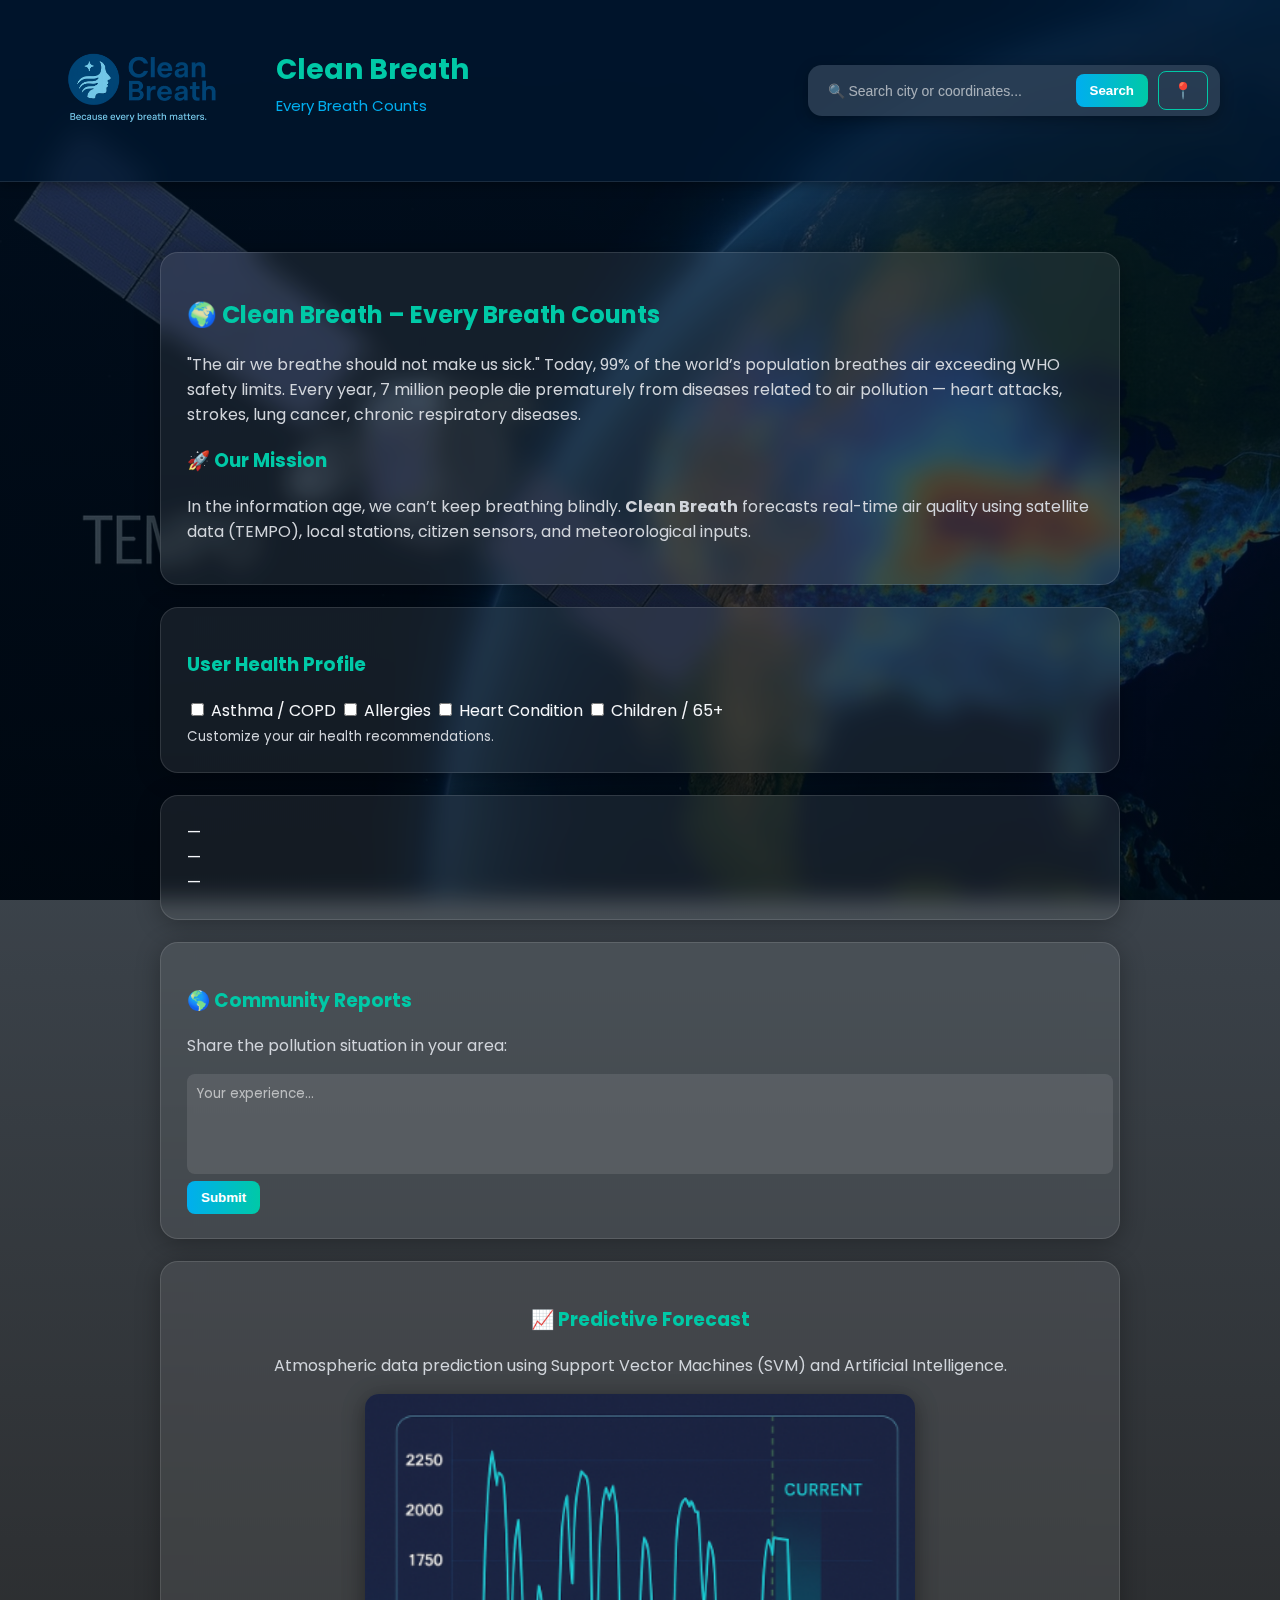
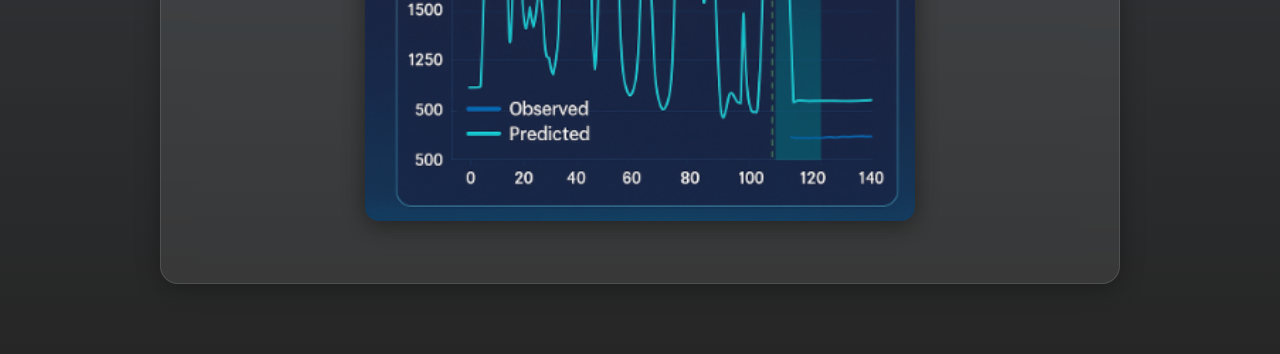
<file: Frontend/index.html>
<!doctype html>
<html lang="en">
<head>
  <meta charset="utf-8" />
  <meta name="viewport" content="width=device-width,initial-scale=1" />
  <title>Clean Breath — Every Breath Counts</title>

  <!-- Modern font -->
  <link href="https://fonts.googleapis.com/css2?family=Poppins:wght@300;400;600;700&display=swap" rel="stylesheet">

  <link rel="stylesheet" href="style.css" />
</head>
<body>
  <!-- Header -->
  <header class="site-header">
    <div class="brand">
      <img src="logo.png" alt="Clean Breath logo" class="logo large" />
      <div class="brand-text">
        <h1>Clean Breath</h1>
        <p class="tag">Every Breath Counts</p>
      </div>
    </div>

    <!-- Search bar redesigned -->
    <div class="search-bar">
      <input id="cityInput" type="text" class="search-input" placeholder="🔍 Search city or coordinates..." />
      <button id="btnSearch" class="btn primary">Search</button>
      <button id="btnUseLocation" class="btn ghost">📍</button>
    </div>
  </header>

  <main class="container">
    <!-- General description -->
    <section class="description card small-text">
      <h2>🌍 Clean Breath – Every Breath Counts</h2>
      <p>
        "The air we breathe should not make us sick." Today, 99% of the world’s population breathes air exceeding WHO safety limits.
        Every year, 7 million people die prematurely from diseases related to air pollution — heart attacks, strokes, lung cancer, chronic respiratory diseases.
      </p>

      <h3>🚀 Our Mission</h3>
      <p>
        In the information age, we can’t keep breathing blindly. <strong>Clean Breath</strong> forecasts real-time air quality
        using satellite data (TEMPO), local stations, citizen sensors, and meteorological inputs.
      </p>
    </section>

    <!-- User Profile -->
    <section class="controls card">
      <h3>User Health Profile</h3>
      <div class="profile-grid">
        <label><input type="checkbox" id="pfAsthma"> Asthma / COPD</label>
        <label><input type="checkbox" id="pfAllergy"> Allergies</label>
        <label><input type="checkbox" id="pfCardiac"> Heart Condition</label>
        <label><input type="checkbox" id="pfAge"> Children / 65+</label>
      </div>
      <small class="muted">Customize your air health recommendations.</small>
    </section>

    <!-- AQI Results -->
    <section id="resultWrap" class="card result hidden" aria-live="polite">
      <div class="aqi-panel">
        <div class="aqi-left">
          <div id="icaLevel" class="ica-level">—</div>
          <div id="icaVal" class="ica-value">—</div>
          <div id="icaDesc" class="ica-desc">—</div>
        </div>
        <div class="aqi-right">
          <div id="components" class="components-grid"></div>
        </div>
      </div>
      <div id="recs" class="recommendations"></div>
    </section>

    <!-- Community -->
    <section class="community card">
      <h3>🌎 Community Reports</h3>
      <p class="muted">Share the pollution situation in your area:</p>
      <textarea id="communityInput" placeholder="Your experience..." rows="4"></textarea>
      <button id="btnSubmitCommunity" class="btn primary">Submit</button>
      <div id="communityPosts" class="community-posts"></div>
    </section>

  <section class="prediction card">
  <h3>📈 Predictive Forecast</h3>
  <p class="muted">
    Atmospheric data prediction using Support Vector Machines (SVM) and Artificial Intelligence.
  </p>

  <div class="forecast-image-container">
    <div class="forecast-wrapper">
      <img src="prediccion.png" alt="Predictive AI gas forecast" class="forecast-img animated" />
      <div class="forecast-caption">Prediction of Atmospheric Data using SVM & AI</div>
    </div>
  </div>
</section>
</file>
<file: Frontend/style.css>
/* ===== GENERAL ===== */
body {
  margin: 0;
  font-family: 'Poppins', sans-serif;
  background: 
    linear-gradient(rgba(0, 20, 40, 0.7), rgba(0, 0, 0, 0.85)),
    url('fondo.jpeg') center center fixed no-repeat;
  background-size: cover; /* Se agranda horizontalmente */
  color: #f5f7fa;
  overflow-x: hidden;
}

/* ===== HEADER ===== */
.site-header {
  position: sticky;
  top: 0;
  display: flex;
  justify-content: space-between;
  align-items: center;
  padding: 24px 60px; /* un poco más de espacio */
  background: rgba(0, 25, 50, 0.65);
  backdrop-filter: blur(14px);
  border-bottom: 1px solid rgba(255, 255, 255, 0.1);
  box-shadow: 0 2px 12px rgba(0, 0, 0, 0.4);
  z-index: 100;
}

/* Logo & Brand */
.brand {
  display: flex;
  align-items: center;
  gap: 16px; /* más separación */
}
.logo.large {
  width: 200px; /* antes 160px */
  height: auto;
  transition: transform 0.3s ease;
}
.logo.large:hover {
  transform: scale(1.05);
}
.brand-text h1 {
  font-size: 28px;
  font-weight: 700;
  margin: 0;
  color: #00C9A7;
}
.brand-text .tag {
  color: #00AEEF;
  font-size: 15px;
  margin-top: 3px;
}

/* ===== SEARCH BAR ===== */
.search-bar {
  display: flex;
  align-items: center;
  gap: 10px;
  background: rgba(255,255,255,0.15);
  border-radius: 14px;
  padding: 6px 12px;
  backdrop-filter: blur(10px);
  box-shadow: 0 4px 14px rgba(0,0,0,0.3);
  transition: all 0.3s ease;
}
.search-bar:hover {
  background: rgba(255,255,255,0.22);
  box-shadow: 0 0 12px rgba(0, 201, 167, 0.3);
}

.search-input {
  border: none;
  background: transparent;
  outline: none;
  color: #fff;
  padding: 8px;
  width: 230px;
  font-size: 14px;
}
.search-input::placeholder {
  color: rgba(255,255,255,0.6);
}

/* Buttons */
.btn {
  border: none;
  border-radius: 8px;
  padding: 9px 14px;
  font-weight: 600;
  cursor: pointer;
  transition: all 0.3s ease;
}
.btn.primary {
  background: linear-gradient(90deg, #00AEEF, #00C9A7);
  color: white;
}
.btn.primary:hover {
  box-shadow: 0 0 15px rgba(0,201,167,0.5);
}
.btn.ghost {
  background: transparent;
  border: 1px solid #00C9A7;
  color: #00C9A7;
  font-size: 16px;
}
.btn.ghost:hover {
  background: rgba(0,201,167,0.15);
}

/* ===== MAIN CONTAINER ===== */
.container {
  max-width: 960px;
  margin: 70px auto;
  padding: 0 20px;
}

/* ===== CARDS ===== */
.card {
  background: rgba(255,255,255,0.08);
  border: 1px solid rgba(255,255,255,0.12);
  border-radius: 18px;
  padding: 24px 26px;
  margin-bottom: 22px;
  box-shadow: 0 4px 24px rgba(0,0,0,0.3);
  backdrop-filter: blur(12px);
  transition: transform 0.3s ease, box-shadow 0.3s ease;
}
.card:hover {
  transform: translateY(-3px);
  box-shadow: 0 6px 30px rgba(0, 0, 0, 0.4);
}

/* ===== TEXT ===== */
h2, h3 {
  color: #00C9A7;
}
p, small {
  color: #d1d5db;
}

/* ===== COMMUNITY ===== */
textarea {
  width: 100%;
  border-radius: 8px;
  border: none;
  padding: 10px;
  resize: none;
  font-family: 'Poppins', sans-serif;
  background: rgba(255,255,255,0.1);
  color: #fff;
}
textarea::placeholder {
  color: rgba(255,255,255,0.6);
}
.community-post {
  background: rgba(255,255,255,0.1);
  padding: 10px;
  border-radius: 8px;
  margin-bottom: 10px;
}

/* ===== PREDICTION SECTION ===== */
.prediction {
  text-align: center;
}
.forecast-image-container {
  display: flex;
  justify-content: center;
  align-items: center;
  margin-top: 15px;
}
.forecast-wrapper {
  position: relative;
  display: inline-block;
  width: 65%; /* más pequeña */
  max-width: 550px;
}
.forecast-img {
  width: 100%;
  border-radius: 14px;
  box-shadow: 0 4px 25px rgba(0,0,0,0.45);
  opacity: 0.95;
  transition: transform 0.4s ease, box-shadow 0.4s ease, opacity 0.4s ease;
  animation: float 5s ease-in-out infinite;
}
.forecast-img:hover {
  transform: scale(1.05);
  box-shadow: 0 10px 35px rgba(0,0,0,0.5);
  opacity: 1;
}

/* Floating animation */
@keyframes float {
  0% { transform: translateY(0px); }
  50% { transform: translateY(-6px); }
  100% { transform: translateY(0px); }
}

/* Caption */
.forecast-caption {
  margin-top: 10px;
  font-size: 0.9rem;
  font-weight: 600;
  color: #00C9A7;
  text-shadow: 0 2px 10px rgba(0, 0, 0, 0.5);
  letter-spacing: 0.7px;
  opacity: 0;
  animation: fadeIn 1.8s ease forwards;
  animation-delay: 0.8s;
}
@keyframes fadeIn {
  from { opacity: 0; transform: translateY(10px); }
  to { opacity: 1; transform: translateY(0); }
}

/* ===== FOOTER ===== */
.footer {
  text-align: center;
  color: #a7b6c2;
  font-size: 13px;
  margin-top: 50px;
}
.footer .credits {
  opacity: 0.8;
}
</file>
